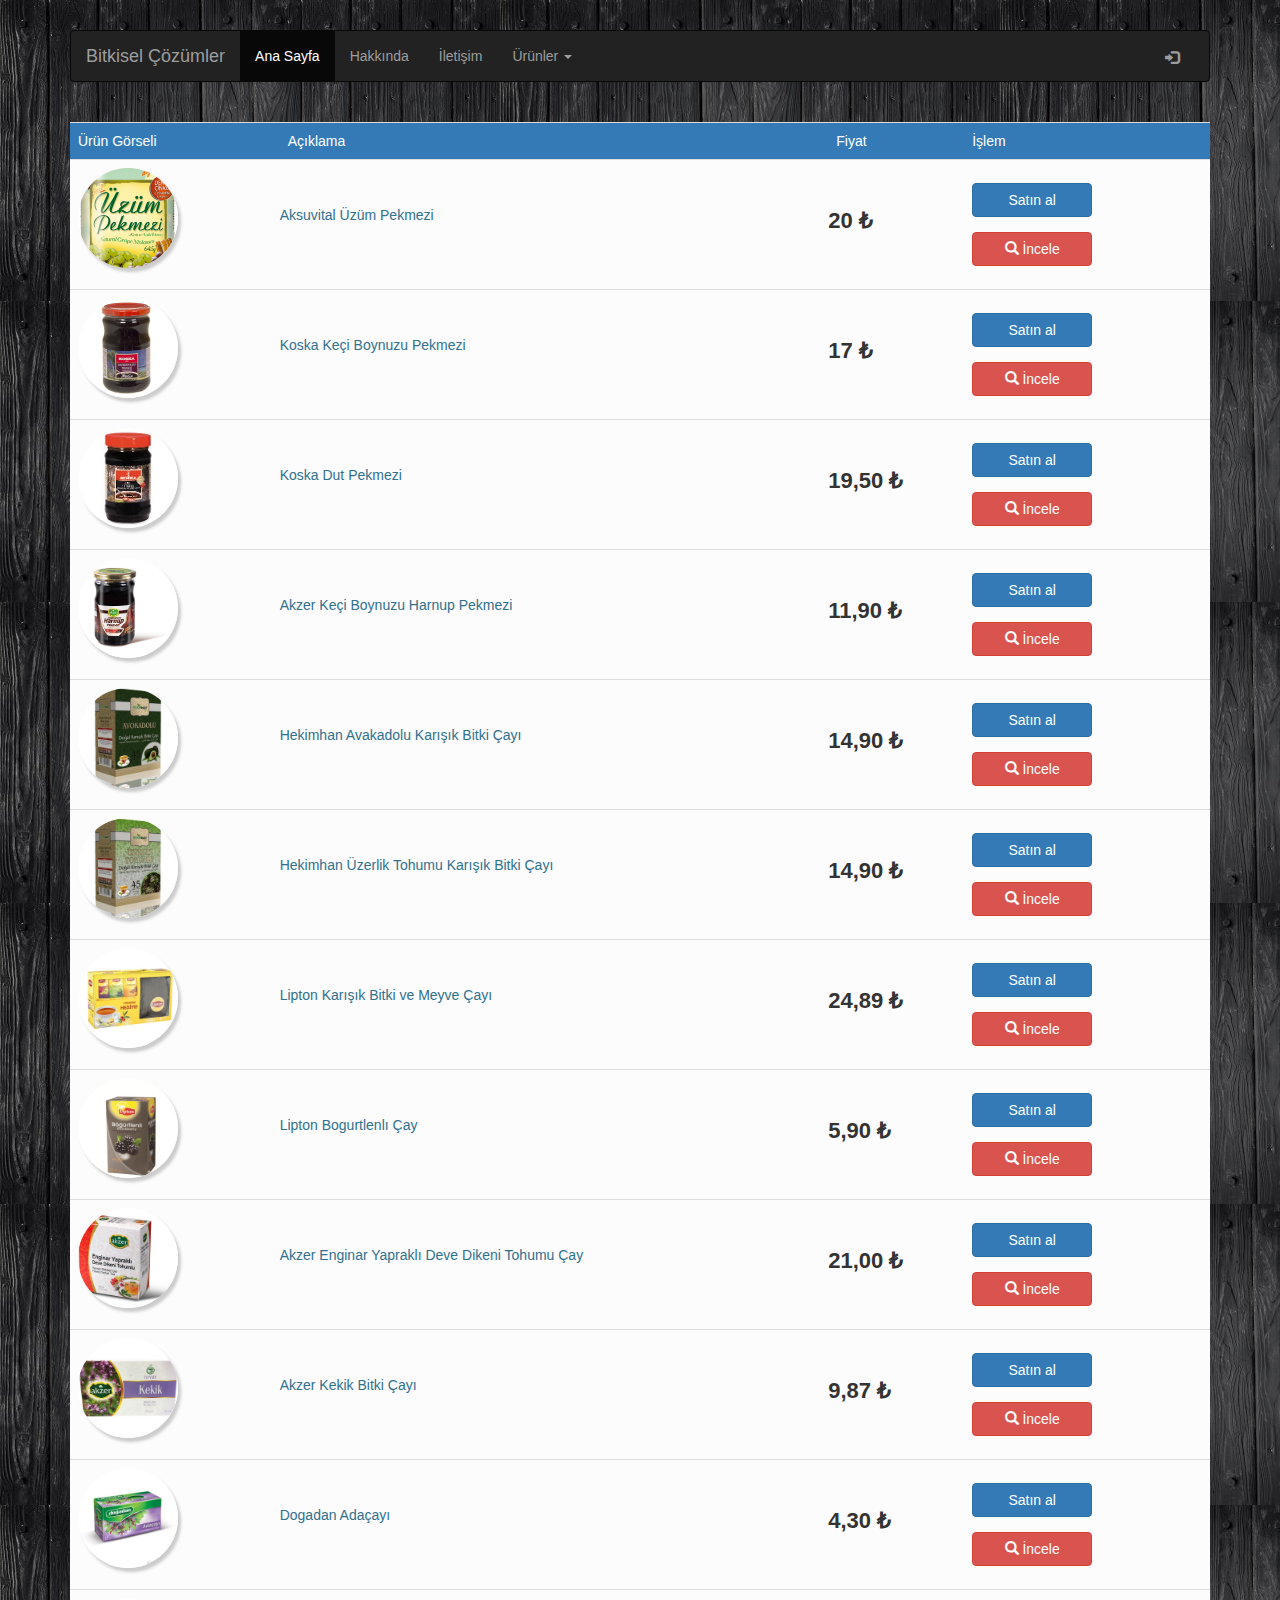
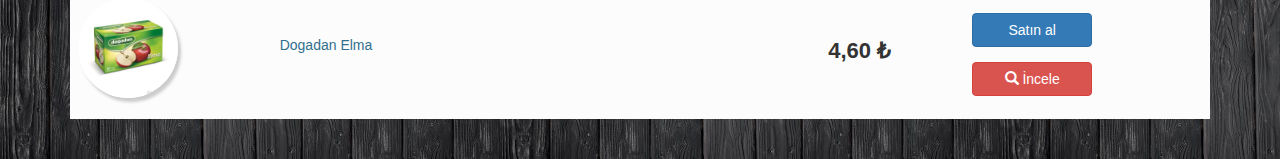
<file: index.htm>
<!DOCTYPE html>
<html lang="en">

<head>
  <meta charset="UTF-8">
  <meta name="viewport" content="width=device-width, initial-scale=1.0">
  <meta http-equiv="X-UA-Compatible" content="ie=edge">
  <link rel="stylesheet" href="https://maxcdn.bootstrapcdn.com/bootstrap/3.3.7/css/bootstrap.min.css">
  <link rel="stylesheet" href="style.css">
  <script src="https://code.jquery.com/jquery-3.2.1.js" integrity="sha256-DZAnKJ/6XZ9si04Hgrsxu/8s717jcIzLy3oi35EouyE=" crossorigin="anonymous"></script>
  <script src="https://maxcdn.bootstrapcdn.com/bootstrap/3.3.7/js/bootstrap.min.js"></script>
  <title>Bitkisel Çözümler</title>
</head>

<body>
  <div class="container">
    <nav class="navbar navbar-inverse">
      <div class="container-fluid">
        <div class="navbar-header">
          <button type="button" class="navbar-toggle collapsed" data-toggle="collapse" data-target="#navbar" aria-expanded="false"
            aria-controls="navbar">
            <span class="sr-only">Toggle navigation</span>
            <span class="icon-bar"></span>
            <span class="icon-bar"></span>
            <span class="icon-bar"></span>
          </button>
          <a class="navbar-brand" href="#">Bitkisel Çözümler</a>
        </div>
        <div id="navbar" class="navbar-collapse collapse">
          
          <ul class="nav navbar-nav">
            <li class="active">
              <a href="index.htm">Ana Sayfa</a>
            </li>
            <li>
              <a href="hakkinda.htm">Hakkında</a>
            </li>
            <li>
              <a href="iletisim.htm">İletişim</a>
            </li>
            <li class="dropdown">
              <a href="#" class="dropdown-toggle" data-toggle="dropdown" role="button" aria-haspopup="true" aria-expanded="false">Ürünler
                <span class="caret"></span>
              </a>
              <ul class="dropdown-menu">
                <li>
                  <a href="#">Pekmezler</a>
                </li>
                <li>
                  <a href="#">Bitkisel Macunlar</a>
                </li>
                <li>
                  <a href="#">Bitkisel Çaylar</a>
                </li>
              </ul>
            </li>    
              
          </ul>  
          <ul class="nav navbar-nav navbar-right navbar-inverse">
            <li>
              <a href="wp-giris.htm" class="glyphicon glyphicon-log-in"></a>
          </ul>
        </div>
      </div>
    </nav>

    <div class="row">
      <div class="col-md-12 table-responsive">

        <table class="table table-hover" id="tblUrn" style="margin-top:20px;">
          <tr class="bg-primary">
            <td>Ürün Görseli</td>
            <td>Açıklama</td>
            <td>Fiyat</td>
            <td>İşlem</td>
          </tr>
          <tr>
            <td>
              <p style="background-image:url('uzmPkmz.jpg')" class="left-block img-responsive img-circle">
            </td>
            <td class="text-info">Aksuvital Üzüm Pekmezi</td>
            <td class="text-money">20 &#8378;</td>
            <td>
              <button class="btn btn-primary">Satın al</button>
              <button type="button" class="btn btn-danger" data-toggle="modal" data-target=".myModal" data-text="Aksuvital Üzüm Pekmezi 20 Tl.">
                <span class="glyphicon glyphicon-search"></span>
                İncele
              </button>
            </td>
          </tr>
          <tr>
            <td>
              <p style="background-image:url('kBPkmz.jpg')" class="left-block img-responsive img-circle" width="150px" height="150px">
            </td>
            <td class="text-info">Koska Keçi Boynuzu Pekmezi</td>
            <td class="text-money">17 &#8378;</td>
            <td>
              <button class="btn btn-primary">Satın al</button>
              <button type="button" class="btn btn-danger" data-toggle="modal" data-target=".myModal" data-text="Koska Keçi Boynuzu Pekmezi 17 Tl.">
                <span class="glyphicon glyphicon-search"></span>
                İncele
              </button>
            </td>
          </tr>
          <tr>
            <td>
              <p style="background-image:url('dutPkmz.jpg')" alt="" class="left-block img-responsive img-circle" width="150px" height="150px">
            </td>
            <td class="text-info">Koska Dut Pekmezi</td>
            <td class="text-money">19,50 &#8378;</td>
            <td>
              <button class="btn btn-primary">Satın al</button>
              <button type="button" class="btn btn-danger" data-toggle="modal" data-target=".myModal" data-text="Koska Dut Pekmezi 18,50 Tl.">
                <span class="glyphicon glyphicon-search"></span>
                İncele
              </button>
            </td>
          </tr>
          <tr>
            <td>
              <p style="background-image:url('harnupPkmz.jpg')" alt="" class="left-block img-responsive img-circle" width="150px" height="150px">
            </td>
            <td class="text-info">Akzer Keçi Boynuzu Harnup Pekmezi</td>
            <td class="text-money">11,90 &#8378;</td>
            <td>
              <button class="btn btn-primary">Satın al</button>
              <button type="button" class="btn btn-danger" data-toggle="modal" data-target=".myModal" data-text="Akzer Keçi Boynuzu Harnup Pekmezi 11,90 Tl.">
                <span class="glyphicon glyphicon-search"></span>
                İncele
              </button>
            </td>
          </tr>
          <tr>
            <td>
              <p style="background-image:url('avakadolu.jpg')" alt="" class="left-block img-responsive img-circle" width="150px" height="150px">
            </td>
            <td class="text-info">Hekimhan Avakadolu Karışık Bitki Çayı</td>
            <td class="text-money">14,90 &#8378;</td>
            <td>
              <button class="btn btn-primary">Satın al</button>
              <button type="button" class="btn btn-danger" data-toggle="modal" data-target=".myModal" data-text="Hekimhan Avakadolu Karışık Bitki Çayı 14,90 Tl.">
                <span class="glyphicon glyphicon-search"></span>
                İncele
              </button>
            </td>
          </tr>
          <tr>
            <td>
              <p style="background-image:url('üzerlik.jpg')" alt="" class="left-block img-responsive img-circle" width="150px" height="150px">
            </td>
            <td class="text-info">Hekimhan Üzerlik Tohumu Karışık Bitki Çayı</td>
            <td class="text-money">14,90 &#8378;</td>
            <td>
              <button class="btn btn-primary">Satın al</button>
              <button type="button" class="btn btn-danger" data-toggle="modal" data-target=".myModal" data-text="Hekimhan Üzerlik Tohumu Karışık Bitki Çayı 14,90 Tl.">
                <span class="glyphicon glyphicon-search"></span>
                İncele
              </button>
            </td>
          </tr>
          <tr>
            <td>
              <p style="background-image:url('lipton.jpg')" alt="" class="left-block img-responsive img-circle" width="150px" height="150px">
            </td>
            <td class="text-info">Lipton Karışık Bitki ve Meyve Çayı</td>
            <td class="text-money">24,89 &#8378;</td>
            <td>
              <button class="btn btn-primary">Satın al</button>
              <button type="button" class="btn btn-danger" data-toggle="modal" data-target=".myModal" data-text="120'li Polar Şal Hediyeli (Yeşil Çay, Ihlamur, Kuşburnu) 24,89 Tl.">
                <span class="glyphicon glyphicon-search"></span>
                İncele
              </button>
            </td>
          </tr>
          <tr>
            <td>
              <p style="background-image:url('lipton1.jpg')" alt="" class="left-block img-responsive img-circle" width="150px" height="150px">
            </td>
            <td class="text-info">Lipton Bogurtlenlı Çay</td>
            <td class="text-money">5,90 &#8378;</td>
            <td>
              <button class="btn btn-primary">Satın al</button>
              <button type="button" class="btn btn-danger" data-toggle="modal" data-target=".myModal" data-text="2 gr 20 'li Bardak Poşet Çay">
                <span class="glyphicon glyphicon-search"></span>
                İncele
              </button>
            </td>
          </tr>
          <tr>
            <td>
              <p style="background-image:url('enginar.jpg')" alt="" class="left-block img-responsive img-circle" width="150px" height="150px">
            </td>
            <td class="text-info">Akzer Enginar Yapraklı Deve Dikeni Tohumu Çay</td>
            <td class="text-money">21,00 &#8378;</td>
            <td>
              <button class="btn btn-primary">Satın al</button>
              <button type="button" class="btn btn-danger" data-toggle="modal" data-target=".myModal" data-text="60 Poset 21,00 Tl.">
                <span class="glyphicon glyphicon-search"></span>
                İncele
              </button>
            </td>
          </tr>
          <tr>
            <td>
              <p style="background-image:url('kekik.jpg')" alt="" class="left-block img-responsive img-circle" width="150px" height="150px">
            </td>
            <td class="text-info">Akzer Kekik Bitki Çayı</td>
            <td class="text-money">9,87 &#8378;</td>
            <td>
              <button class="btn btn-primary">Satın al</button>
              <button type="button" class="btn btn-danger" data-toggle="modal" data-target=".myModal" data-text="Akzer Kekik Bitki Çayı 9,87 Tl.">
                <span class="glyphicon glyphicon-search"></span>
                İncele
              </button>
            </td>
          </tr>
          <tr>
            <td>
              <p style="background-image:url('adacay.jpg')" alt="" class="left-block img-responsive img-circle" width="150px" height="150px">
            </td>
            <td class="text-info">Dogadan Adaçayı</td>
            <td class="text-money">4,30 &#8378;</td>
            <td>
              <button class="btn btn-primary">Satın al</button>
              <button type="button" class="btn btn-danger" data-toggle="modal" data-target=".myModal" data-text="Dogadan Adaçayı 1,3 Gr X 20 Li kk">
                <span class="glyphicon glyphicon-search"></span>
                İncele
              </button>
            </td>
          </tr>
          <tr>
            <td>
              <p style="background-image:url('elma.jpg')" alt="" class="left-block img-responsive img-circle" width="150px" height="150px">
            </td>
            <td class="text-info">Dogadan Elma</td>
            <td class="text-money">4,60 &#8378;</td>
            <td>
              <button class="btn btn-primary">Satın al</button>
              <button type="button" class="btn btn-danger" data-toggle="modal" data-target=".myModal" data-text="Dogadan Elma 2 Gr X 20 Li kk 4,60 Tl.">
                <span class="glyphicon glyphicon-search"></span>
                İncele
              </button>
            </td>
          </tr>
        </table>
        <div id="urnSayfa"></div>
      </div>
      </div>
    </div>
  </div>
  <script>
    $('button').click(function () {
      $(".modal-body").html($(this).data("text"));
    });
  </script>
  <script src="https://code.jquery.com/jquery-3.2.1.js" integrity="sha256-DZAnKJ/6XZ9si04Hgrsxu/8s717jcIzLy3oi35EouyE=" crossorigin="anonymous"></script>
 
  <script>
    $(function () {
      var toplamLi = $("#tblUrn tr").length;
      var veriSay = 7;
      var sayfaSayisi = toplamLi / veriSay;
      if (sayfaSayisi > parseInt(sayfaSayisi)) {
        sayfaSayisi++;
      }
      $("#tblUrn tr:gt(" + (veriSay - 1) + ")").hide();
      for (var i = 1; i <= sayfaSayisi; i++) {
        $("#urnSayfa").append("<a href='#'>" + i + "</a>");
      }
      $("#urnSayfa a").addClass("btn btn-success");
      $("#urnSayfa a:first").removeClass();
      $("#urnSayfa a:first").addClass("btn btn-danger");
      $("#urnSayfa a").click(function () {
        $("#tblUrn tr").hide();
        var index = $(this).index();
        $("#urnSayfa a").removeClass();
        $("#urnSayfa a").addClass("btn btn-success");
        $("#urnSayfa a:eq(" + index + ")").removeClass();
        $("#urnSayfa a:eq(" + index + ")").addClass("btn btn-danger");
        var syf = index + 1;
        var s = veriSay * syf;
        for (var i = s - veriSay; i < s; i++) {
          $("#tblUrn tr:eq(" + i + ")").show();
        }
      });
    });
  </script>
  <div class="modal fade myModal" role="dialog">
    <div class="modal-dialog">
      <div class="modal-content">
        <div class="modal-header">
          <button type="button" class="close" data-dismiss="modal">&times;</button>
          <h4 class="modal-title">Ürün Detayı</h4>
        </div>
        <div class="modal-body">
          <p>Some text in the modal.</p>
        </div>
        <div class="modal-footer">
          <button type="button" class="btn btn-default" data-dismiss="modal">Tamam</button>
        </div>
      </div>

    </div>
  </div>
</body>

</html>
</file>
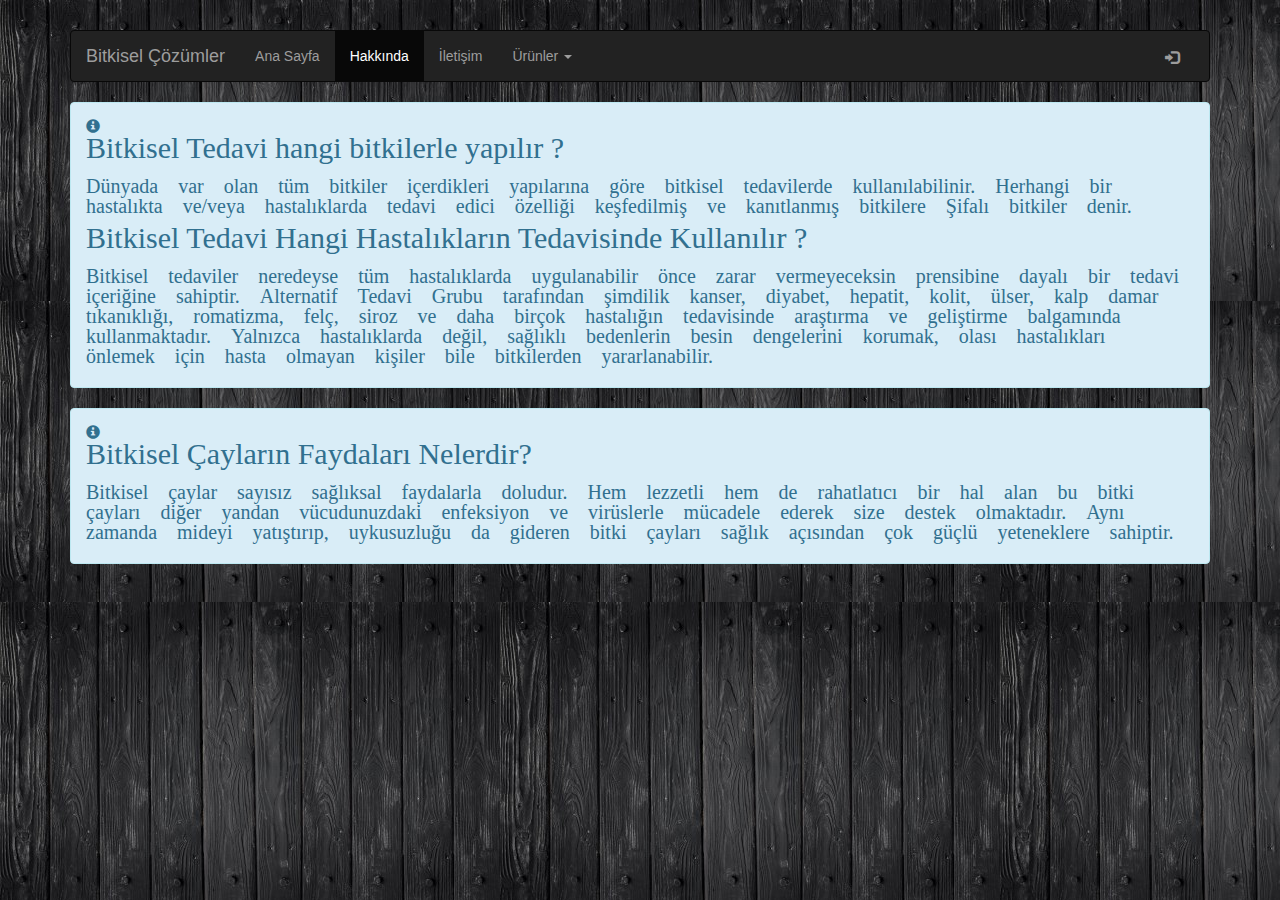
<file: hakkinda.htm>
<!DOCTYPE html>
<html lang="en">

<head>
    <meta charset="UTF-8">
    <meta name="viewport" content="width=device-width, initial-scale=1.0">
    <meta http-equiv="X-UA-Compatible" content="ie=edge">
    <link rel="stylesheet" href="https://maxcdn.bootstrapcdn.com/bootstrap/3.3.7/css/bootstrap.min.css">
    <link rel="stylesheet" href="style.css">
    <script src="https://code.jquery.com/jquery-3.2.1.js" integrity="sha256-DZAnKJ/6XZ9si04Hgrsxu/8s717jcIzLy3oi35EouyE=" crossorigin="anonymous"></script>
    <script src="https://maxcdn.bootstrapcdn.com/bootstrap/3.3.7/js/bootstrap.min.js"></script>
    <title>Bitkisel Çözümler - Hakkında</title>
    
</head>

<body>
    <div class="container">
        <nav class="navbar navbar-inverse">
            <div class="container-fluid">
                <div class="navbar-header">
                    <button type="button" class="navbar-toggle collapsed" data-toggle="collapse" data-target="#navbar" aria-expanded="false"
                        aria-controls="navbar">
                        <span class="sr-only">Toggle navigation</span>
                        <span class="icon-bar"></span>
                        <span class="icon-bar"></span>
                        <span class="icon-bar"></span>
                    </button>
                    <a class="navbar-brand" href="#">Bitkisel Çözümler</a>
                </div>
                <div id="navbar" class="navbar-collapse collapse">
                    <ul class="nav navbar-nav">
                        <li>
                            <a href="index.htm">Ana Sayfa</a>
                        </li>
                        <li class="active">
                            <a href="hakkinda.htm">Hakkında</a>
                        </li>
                        <li>
                            <a href="iletisim.htm">İletişim</a>
                        </li>
                        <li class="dropdown">
                            <a href="#" class="dropdown-toggle" data-toggle="dropdown" role="button" aria-haspopup="true" aria-expanded="false">Ürünler
                                <span class="caret"></span>
                            </a>
                            <ul class="dropdown-menu">
                                <li>
                                    <a href="#">Pekmezler</a>
                                </li>
                                <li>
                                    <a href="#">Bitkisel Macunlar</a>
                                </li>
                                <li>
                                    <a href="#">Bitkisel Çaylar</a>
                                </li>
                            </ul>
                        </li>
                       
                    </ul>
                    <ul class="nav navbar-nav navbar-right navbar-inverse">
                        <li>
                            <a href="wp-giris.htm" class="glyphicon glyphicon-log-in"></a>
                    </ul>
                </div>
            </div>
        </nav>

        <div class="row">
            <div class="col-md-12">
            <div class="alert alert-info">
                <span class="glyphicon glyphicon-info-sign">
<p style="font-size: 30px; font-family:fantasy">Bitkisel Tedavi hangi bitkilerle yapılır ? 

<p style="font-size: 20px;">Dünyada var olan tüm bitkiler içerdikleri yapılarına göre bitkisel tedavilerde
kullanılabilinir. Herhangi bir hastalıkta ve/veya hastalıklarda tedavi edici özelliği keşfedilmiş ve kanıtlanmış bitkilere
Şifalı bitkiler denir. 

<p style="font-size: 30px; font-family:fantasy">Bitkisel Tedavi Hangi Hastalıkların Tedavisinde Kullanılır ? <br>

<p style="font-size: 20px;">Bitkisel tedaviler neredeyse tüm hastalıklarda uygulanabilir önce zarar
vermeyeceksin prensibine dayalı bir tedavi içeriğine sahiptir. Alternatif Tedavi Grubu tarafından şimdilik kanser, diyabet,
hepatit, kolit, ülser, kalp damar tıkanıklığı, romatizma, felç, siroz ve daha birçok hastalığın tedavisinde araştırma ve
geliştirme balgamında kullanmaktadır. Yalnızca hastalıklarda değil, sağlıklı bedenlerin besin dengelerini korumak, olası
hastalıkları önlemek için hasta olmayan kişiler bile bitkilerden yararlanabilir.
                </span>
            </div>
            
            <div class="row">
                <div class="col-md-12">
                <div class="alert alert-info">
                    <span class="glyphicon glyphicon-info-sign">
    <p style="font-size: 30px; font-family:fantasy">Bitkisel Çayların Faydaları Nelerdir?  
    
    <p style="font-size: 20px;">Bitkisel çaylar sayısız sağlıksal faydalarla doludur. Hem lezzetli hem de rahatlatıcı bir hal alan bu bitki çayları diğer yandan vücudunuzdaki enfeksiyon ve 
        virüslerle mücadele ederek size destek olmaktadır. Aynı zamanda mideyi yatıştırıp, uykusuzluğu da gideren bitki çayları sağlık açısından çok güçlü yeteneklere sahiptir.
 <br>
                    </span>
                </div>

            </div>
        </div>
    </div>
    </div>
</div>
</body>

</html>
</file>
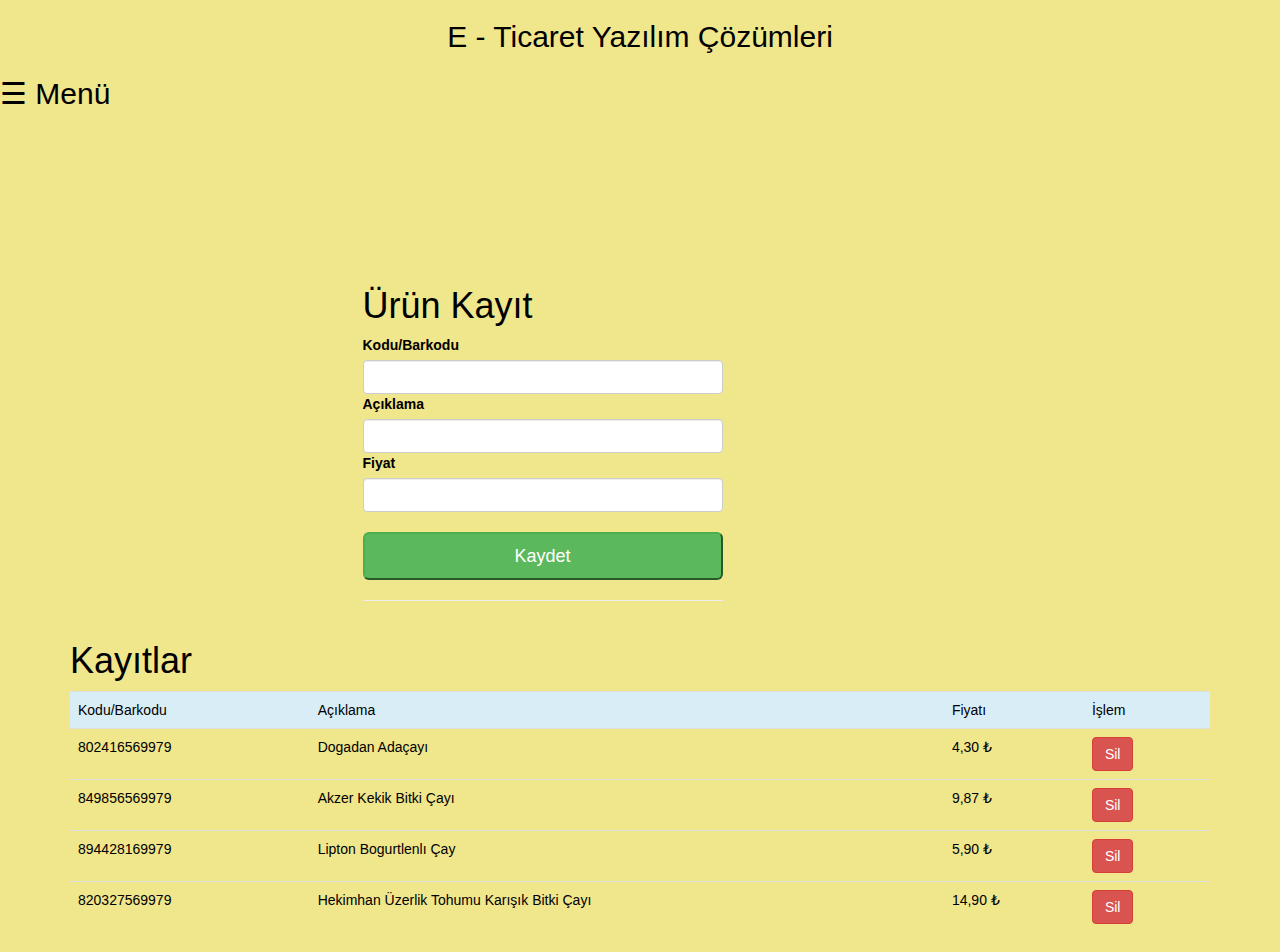
<file: panel.htm>
<!DOCTYPE html>
<html lang="en">
    <head>
        <title>Bitkisel Çözümler - Panel</title>
        <meta charset="UTF-8">
        <meta name="viewport" content="width=device-width, initial-scale=1">
        <link href="panel.css" rel="stylesheet">
        <link rel="stylesheet" href="https://maxcdn.bootstrapcdn.com/bootstrap/3.3.7/css/bootstrap.min.css">
    </head>
    <body style="background-color: khaki; color:black;background-size: cover;">
        <div id="mySidenav" class="sidenav">
            <a href="javascript:void(0)" class="closebtn" onclick="closeNav()">&times;</a>
            <a href="index.htm">Ana Sayfa</a>
            <a href="hakkinda.htm">Hakkında</a>
            <a href="iletisim.htm">İletişim</a>
            <a href="#" id="urn">Ürünler</a>
        </div>
    
        <h2 style="text-align: center; margin: 20px" >E - Ticaret Yazılım Çözümleri</h2>
        <span style="font-size:30px;cursor:pointer" onclick="openNav()">&#9776; Menü</span>
        <div id="urunler" class="container" style="margin-top:150px;">
            <div class="row">
                <div class="col-md-4"  style="margin-left: 25%; margin-right: 25%;">
                    <h1>Ürün Kayıt</h1>
                    <label>Kodu/Barkodu</label>
                    <input type="text" id="txtBarkod" class="form-control">
                    <label>Açıklama</label>
                    <input type="text" id="txtAciklama" class="form-control">
                    <label>Fiyat</label>
                    <input type="text" id="txtFiyat" class="form-control">
                    <br>
                    <button id="btnKaydet" class="center-block btn-success btn-lg btn-block">Kaydet</button>
                    <hr>
                    <div id="sonuc"></div>
    
                </div>
                <div class="col-md-12">
                    <h1>Kayıtlar</h1>
                    <table class="table table-hover" id="tbKayitlar">
                        <tr class="bg-info">
    
                            <td>Kodu/Barkodu</td>
                            <td>Açıklama</td>
                            <td>Fiyatı</td>
                            <td>İşlem</td>
                        </tr>
                        <tr>
    
                            <td>802416569979</td>
                            <td>Dogadan Adaçayı</td>
                            <td>4,30 &#8378;</td>
                            <td>
                                <button class="btn btn-danger sil">Sil</button>
                            </td>
                        </tr>
                        <tr>
                            <td>849856569979</td>
                            <td>Akzer Kekik Bitki Çayı</td>
                            <td>9,87 &#8378;</td>
                            <td>
                                <button class="btn btn-danger sil">Sil</button>
                            </td>
                        </tr>
                        <tr>
                                <td>894428169979</td>
                                <td>Lipton Bogurtlenlı Çay</td>
                                <td>5,90 &#8378;</td>
                                <td>
                                    <button class="btn btn-danger sil">Sil</button>
                                </td>
                            </tr>
                            <tr>
                                    <td>820327569979</td>
                                    <td>Hekimhan Üzerlik Tohumu Karışık Bitki Çayı</td>
                                    <td>14,90 &#8378;</td>
                                    <td>
                                        <button class="btn btn-danger sil">Sil</button>
                                    </td>
                                </tr>
                    </table>
                </div>
            </div>
        </div>
        <script src="https://code.jquery.com/jquery-3.2.1.js" integrity="sha256-DZAnKJ/6XZ9si04Hgrsxu/8s717jcIzLy3oi35EouyE=" crossorigin="anonymous"></script>
        <script>
             $(function(){
 
               
                    $("#urn").click(function(){
    
                    $("#urunler").toggle(500);
 });
});
            $(function () {
                $("#txtBarkod").keypress(function (event) {
                   if (event.which < 48 || event.which > 57) {
                     return false;
                     }
                     });
                     $("#txtFiyat").keypress(function (event) {
                   if (event.which < 48 || event.which > 57) {
                     return false;
                     }
                     });
                $("#btnKaydet").click(function () {
                    var Barkodu= $("#txtBarkod").val();
                    var Aciklama = $("#txtAciklama").val();
                    var Fiyat = $("#txtFiyat").val();
                    if (Barkodu == "" || Aciklama == "" || Fiyat == "") {
                        $("#sonuc").fadeIn(1000);
                        $("#giris").hide();
                        $("#sonuc").html("Lütfen Tüm Alanları Doldurunuz!");
                        $("#sonuc").removeClass();
                        $("#sonuc").addClass("alert alert-danger");
                        $("#sonuc").fadeOut(3000);
                        return false;
                    }
                    $("#tbKayitlar").append("<tr><td>" + Barkodu + "</td><td>" + Aciklama + "</td><td>" + Fiyat + "</td><td><button class='btn btn-danger sil'>Sil</button></td></tr>");
                });
                 $("#btnKaydett").click(function () {
                        $("#giris").show();
    
                });
                $(document).on("click", ".sil", function () {
                    var satir = $(this).closest("tr");
                    satir.remove();
                });
            });
        </script>
    
        <script>
            function openNav() {
                document.getElementById("mySidenav").style.width = "250px";
            }

            function closeNav() {
                document.getElementById("mySidenav").style.width = "0";
            }
        </script>
    
    </body>
    
    </html>
</file>
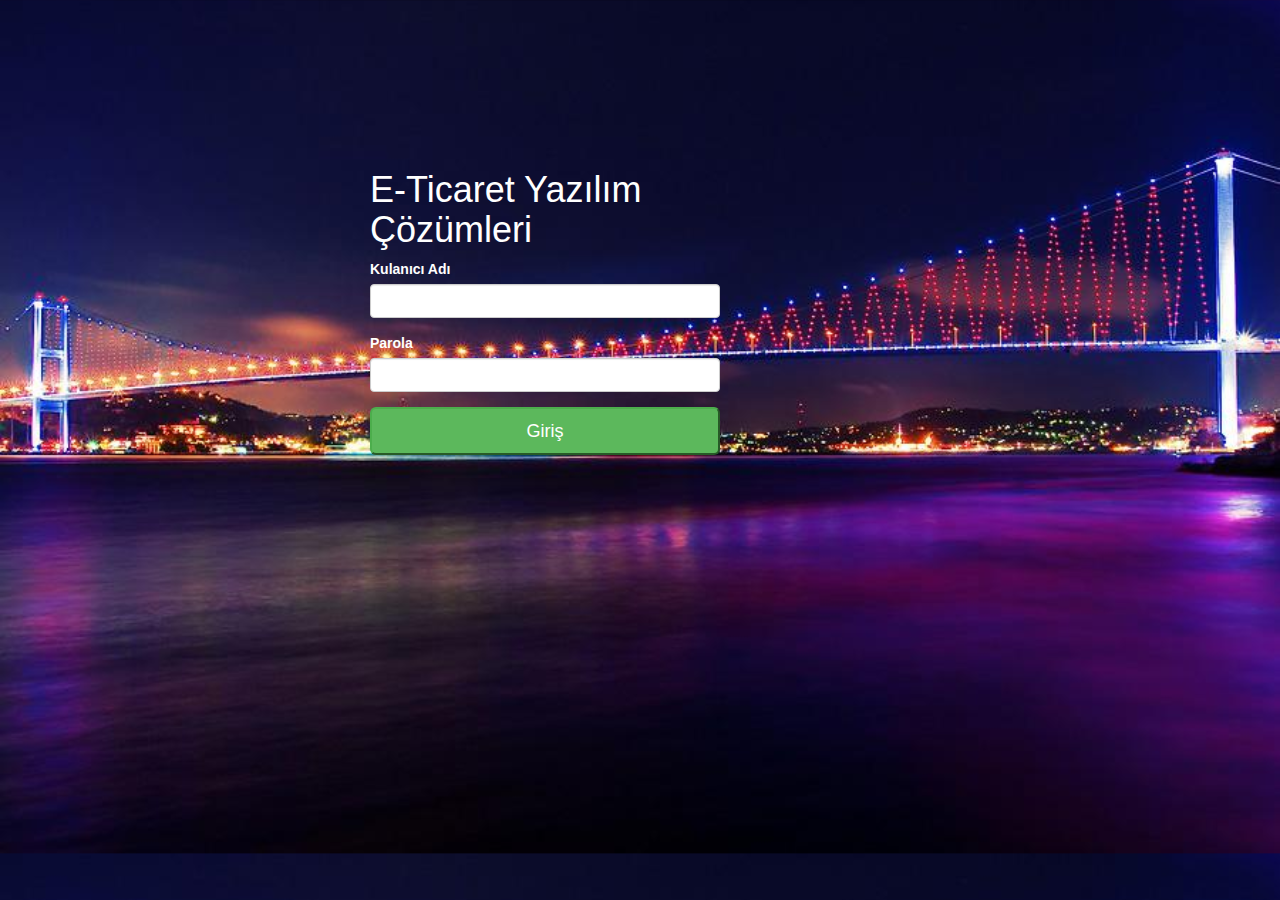
<file: wp-giris.htm>
<!DOCTYPE html>
<html lang="en">
    <head>
        <title>Bitkisel Çözümler - Giriş</title>
        <meta charset="UTF-8">
        <meta name="viewport" content="width=device-width, initial-scale=1">
        <link rel="stylesheet" href="https://maxcdn.bootstrapcdn.com/bootstrap/3.3.7/css/bootstrap.min.css">
    </head>
    <body style="background-image: url('ap2.jpg'); background-size: cover;">
            <div class="container" style="margin-top: 150px;">
                <div class="col-md-4" style="margin-left: 25%; margin-right: 25%;">
                        <h1 style="color:white;">E-Ticaret Yazılım Çözümleri</h1>
                        <div class="form-group">
                                <label style="color:white;">Kulanıcı Adı</label>
                                <input id="txtKulAdi" type="text" class="form-control">
                            </div>
                            <div class="form-group">
                                    <label style="color:white;">Parola</label>
                                    <input id="txtParola" type="password" class="form-control">
                                </div>
                                
                                <button id="btnGiris" type="button" class="center-block btn-success btn-lg btn-block" style="color:white;">Giriş</button>

                    </div>  
                </div>
                <script src="https://code.jquery.com/jquery-3.2.1.js" integrity="sha256-DZAnKJ/6XZ9si04Hgrsxu/8s717jcIzLy3oi35EouyE=" crossorigin="anonymous"></script>
                <script>
                    var kullaniciAdi="admin";
                    var parola="admin";
                       
                    $("#txtParola").keypress(function (event) 
                    {
                    if (event.which == 13) 
                    {
                        if (kullaniciAdi== $("#txtKulAdi").val() && parola== $("#txtParola").val()) 
                        {
                            $("#btnGiris").click(location.href = 'panel.htm');
                        }
                        else
                        {
                            alert("Lütfen girilen bilgileri kontrol ediniz.");
                        }
                    }
                    
                    });
                     $(function () 
                     {
                     $("#btnGiris").click(function () {

                            if (kullaniciAdi == $("#txtKulAdi").val() && parola == $("#txtParola").val()) 
                            {
                                 $("#btnGiris").click(location.href = 'panel.htm' );
                            }
                            else {
                                alert("Lütfen girilen bilgileri kontrol ediniz.");
                            }       
                    });

                        });

                </script>
      
    </body>
</html>
</file>
<file: style.css>
body {
	background-image:url("ap.jpg");	
    padding-top: 30px;
    padding-bottom: 20px;
}
table{
	margin-top: 20px;
	background-color: #fcfcfc;
}
.text-info{
	padding: 4.5rem 0!important;
}
.text-money{
    padding: 4.5rem 0!important;
    font-weight: 600;
    font-size: 2.2rem;
}
p.img-circle{
    width: 100px;
    height: 100px;
    box-shadow: 3px 4px 3px #4e4e4e47;
    background-position: center;
    background-size: cover;
    background-repeat: no-repeat;
}
button.btn{
	display: block;
    text-align: center;
	width: 120px;
	margin-top: 15px;
	margin-bottom: 15px;
}
</file>
<file: panel.css>
body {
                font-family: "Lato", sans-serif;
            }
    
            .sidenav {
                height: 100%;
                width: 0;
                position: fixed;
                z-index: 1;
                top: 0;
                left: 0;
                background-color: #111;
                overflow-x: hidden;
                transition: 0.5s;
                padding-top: 60px;
            }
    
            .sidenav a {
                padding: 8px 8px 8px 32px;
                text-decoration: none;
                font-size: 25px;
                color: #818181;
                display: block;
                transition: 0.3s;
            }
    
            .sidenav a:hover {
                color: #f1f1f1;
            }
    
            .sidenav .closebtn {
                position: absolute;
                top: 0;
                right: 25px;
                font-size: 36px;
                margin-left: 50px;
            }
    
            @media screen and (max-height: 450px) {
                .sidenav {
                    padding-top: 15px;
                }
                .sidenav a {
                    font-size: 18px;
                }
            }
</file>
